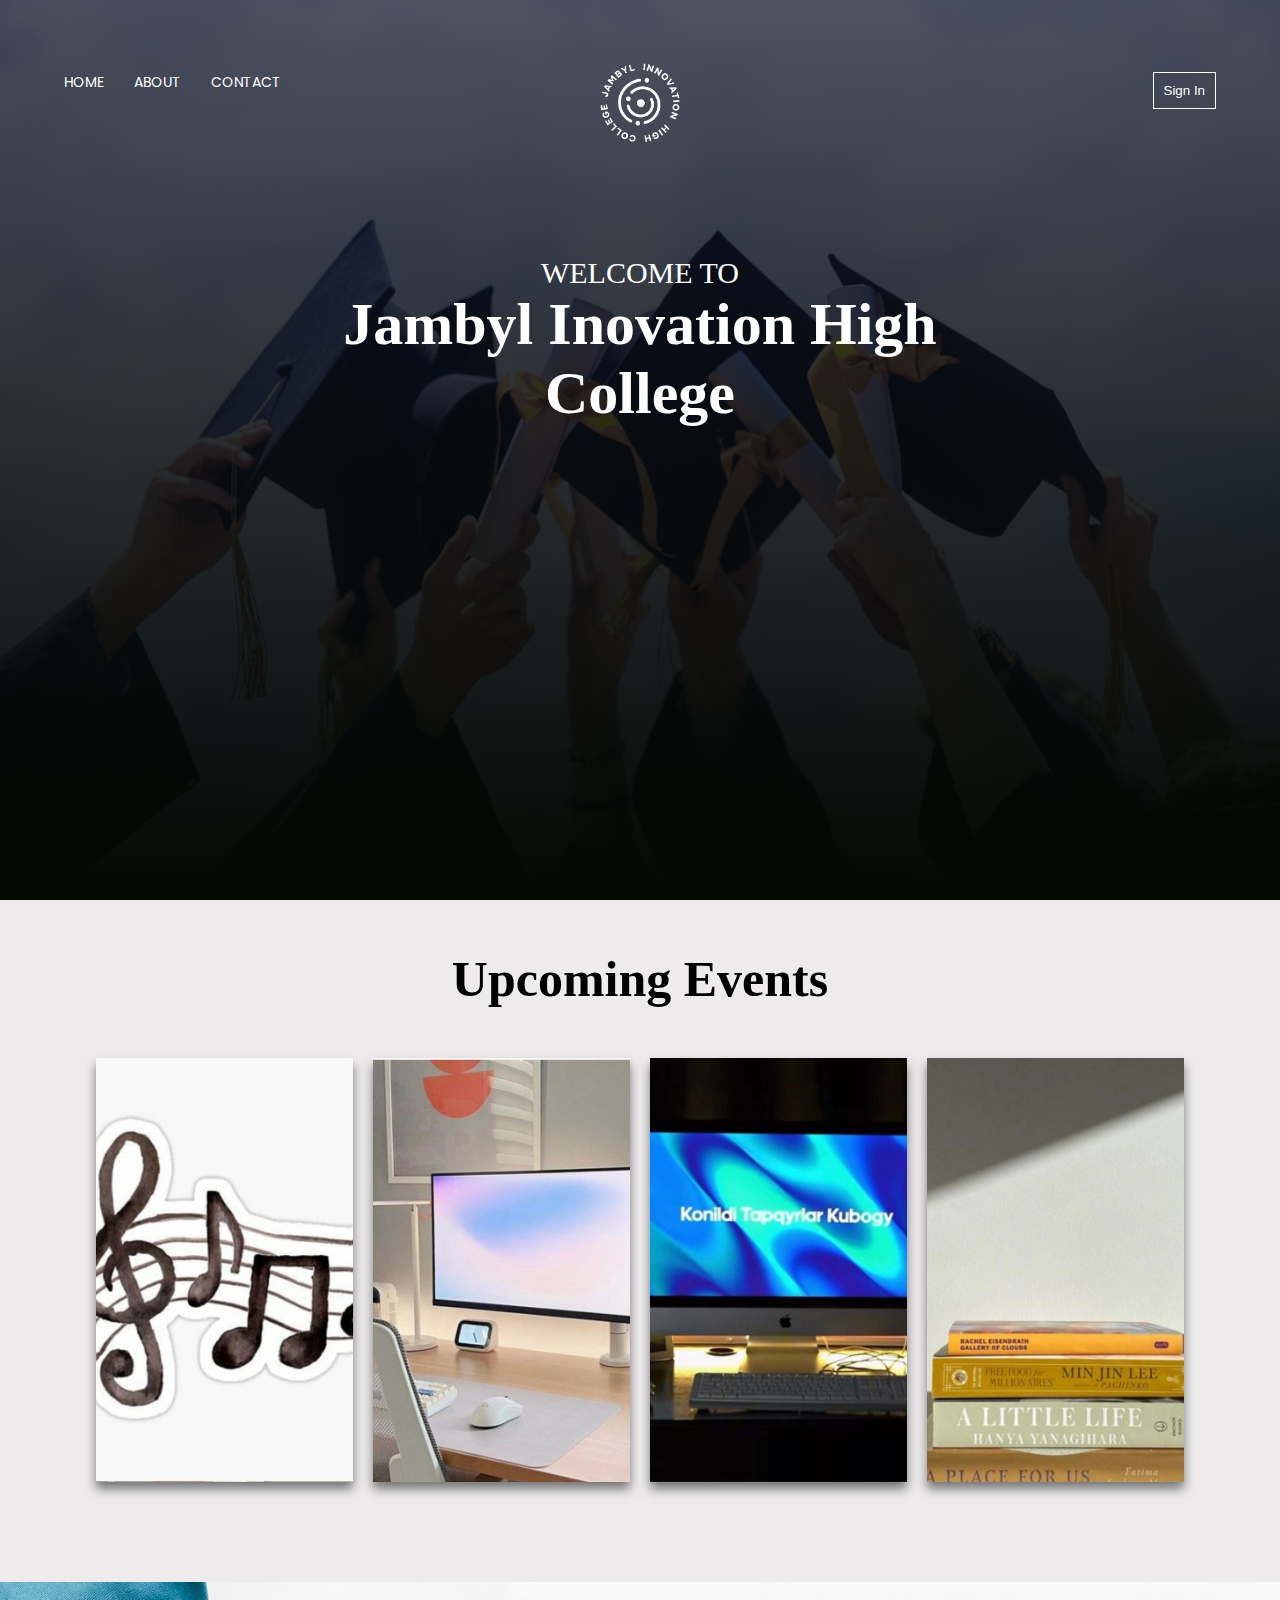
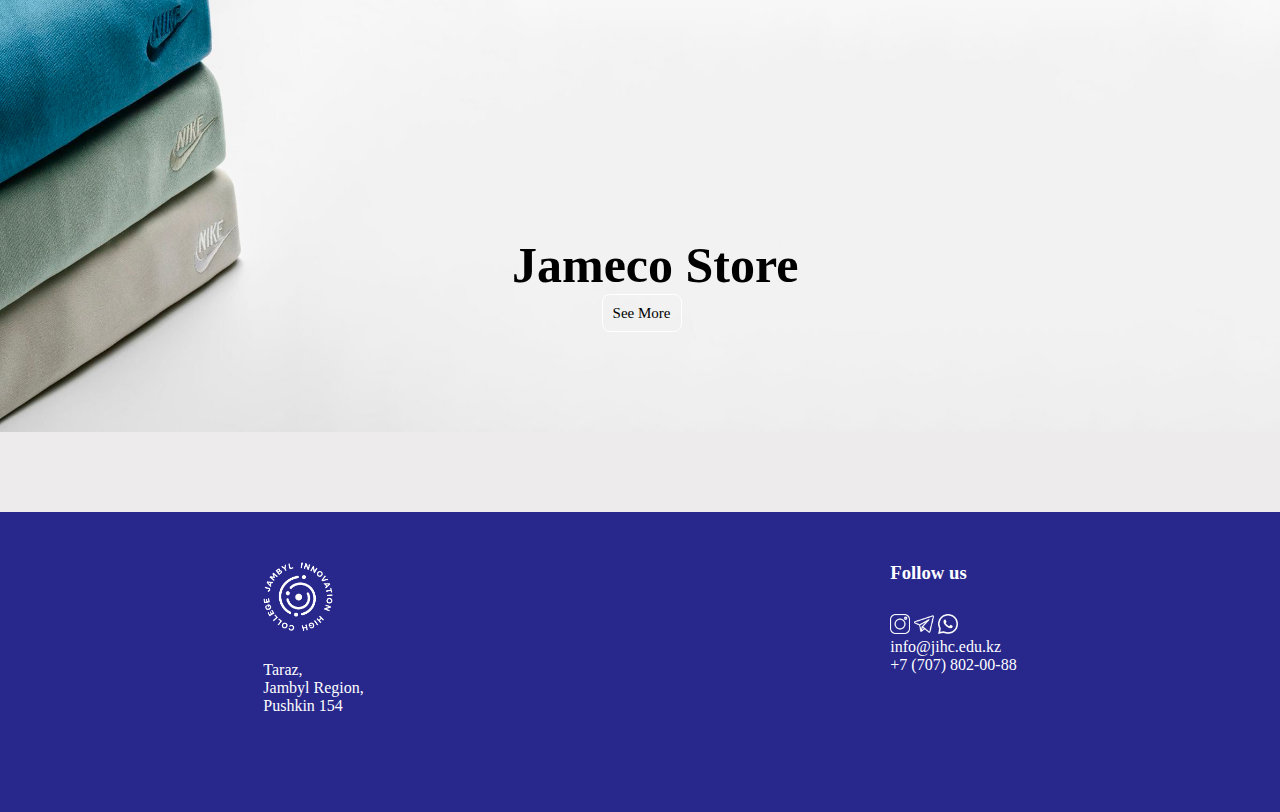
<file: index.html>
<!DOCTYPE html>
<html lang="en">
<head>
    <meta charset="UTF-8">
    <meta name="viewport" content="width=device-width, initial-scale=1.0">
    <title>Document</title>
    <link rel="stylesheet" href="style.css">
</head>
<body>
    <div class="header">
        <div class="left">
            <a href="./index.html">HOME</a>
            <a href="./index3.html">ABOUT</a>
            <a href="./index-map2.html">CONTACT</a>
        </div>
        <div class="top">
            <img src="jihc-logo-png-v3(white).png">
        </div>
        <div class="right">
            <a href="./index-sign.html"><button>Sign In</button></a>
        </div>
        <div class="name">
            <p>WELCOME TO</p>
            <h1>Jambyl Inovation High College</h1>
        </div>
    </div>
<main>
    <div class="first">
        <h2 style="text-align: center; margin-top:50px;font-size: 50px; color: black;">Upcoming Events</h2>
        <div class="container">
            <div class="box">
                <img src="./5283259822684365662.jpg">
                <div class="into">
                    <h4>JIHC voice</h4>
                    <p>4 November</p>
                </div>
            </div>
            <div class="box">
                <img src="./5283259822684365663.jpg">
                <div class="into">
                    <h4>WEB Project fair</h4>
                    <p>7 November</p>
                </div> 
            </div>
            <div class="box">
                <img src="5276179663586190176.jpg">
                <div class="into">
                    <h4>Konildi Tapqyrlar Kubogy</h4>
                    <p>9 November</p> 
                </div>
            </div>
            <div class="box">
                <img src="./5283259822684366471.jpg">
                <div class="into">
                    <h4>451 Gradus</h4>
                    <p>10 November</p>
                </div>
            </div>
        </div>
    </div>
    <div class="store">
        <img src="./222.png">
        <h1>Jameco Store</h1>
        <a href="./index2.html">See More</a>
    </div>
    <div class="footer">
        <div class="aaa">
            <img src="./jihc-logo-png-v3(white).png">
            <p>Taraz,<br>Jambyl Region,<br>Pushkin 154</p>
        </div>
        <div class="bbb">
            <h3>Follow us</h3>
            <div class="icons">
                <img src="./instagram (3).png">
                <img src="./telegram (2).png">
                <img src="./whatsapp.png">
                <p>info@jihc.edu.kz</p>
                <p>+7 (707) 802-00-88</p>
            </div>
        </div>
    </div>
</main>

    
    
</body>
</html>
</file>
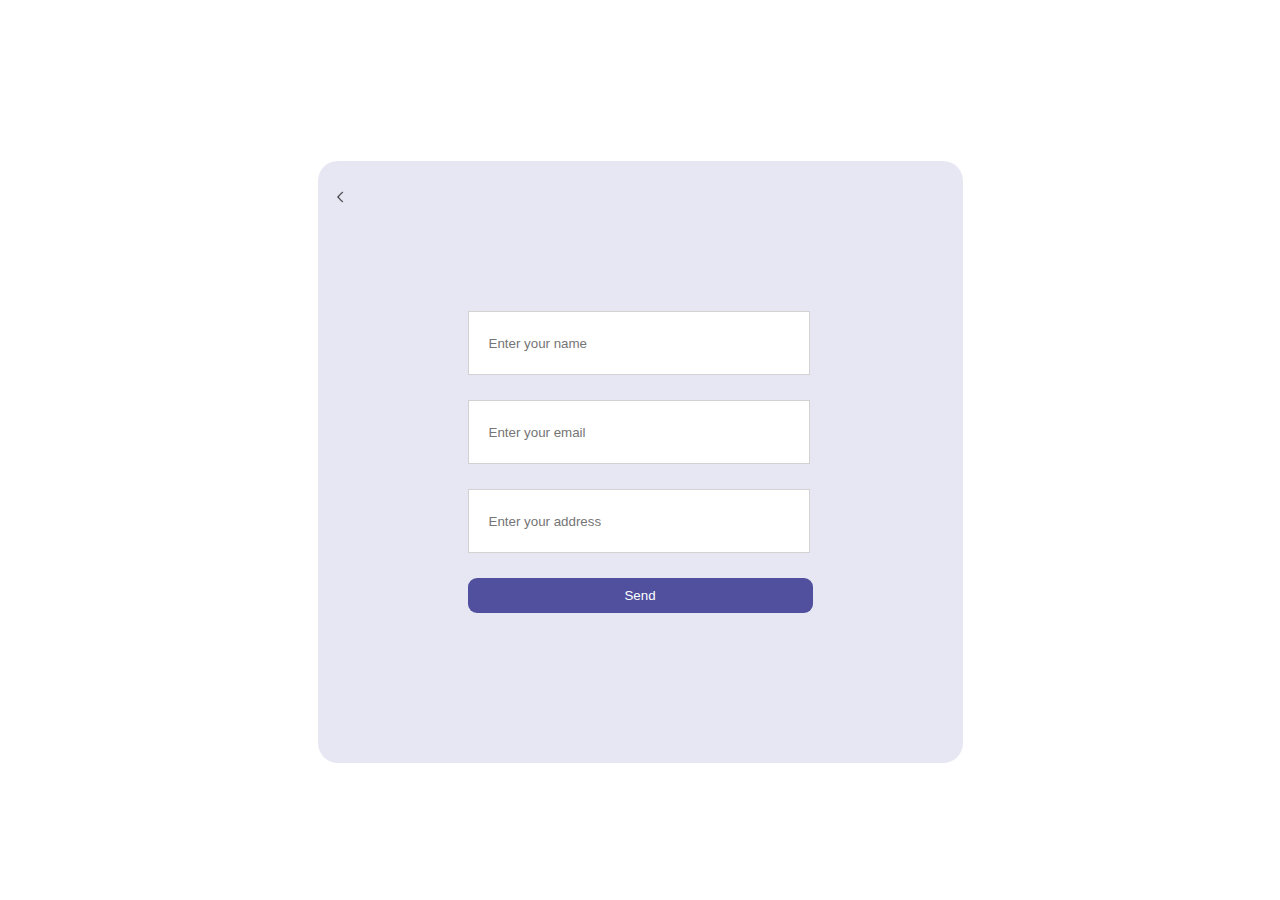
<file: index-buy.html>
<!DOCTYPE html>
<html lang="en">
<head>
    <meta charset="UTF-8">
    <meta name="viewport" content="width=device-width, initial-scale=1.0">
    <title>Document</title>
    <link rel="stylesheet" href="style-buy.css">
</head>
<body>
    <div class="main">
        <a href="./index2.html"><img src="./back.png"></a>
        <div class="container">
            <div class="aaa">
                <input type="text" placeholder="Enter your name">
            </div>
            <div class="aaa">
                <input type="text" placeholder="Enter your email">
            </div>
            <div class="aaa">
                <input type="text" placeholder="Enter your address">
            </div>
            <div class="aaa">
                <a href="./index-send.html"><button>Send</button></a>
            </div>
        </div>
    </div>
    
</body>
</html>
</file>
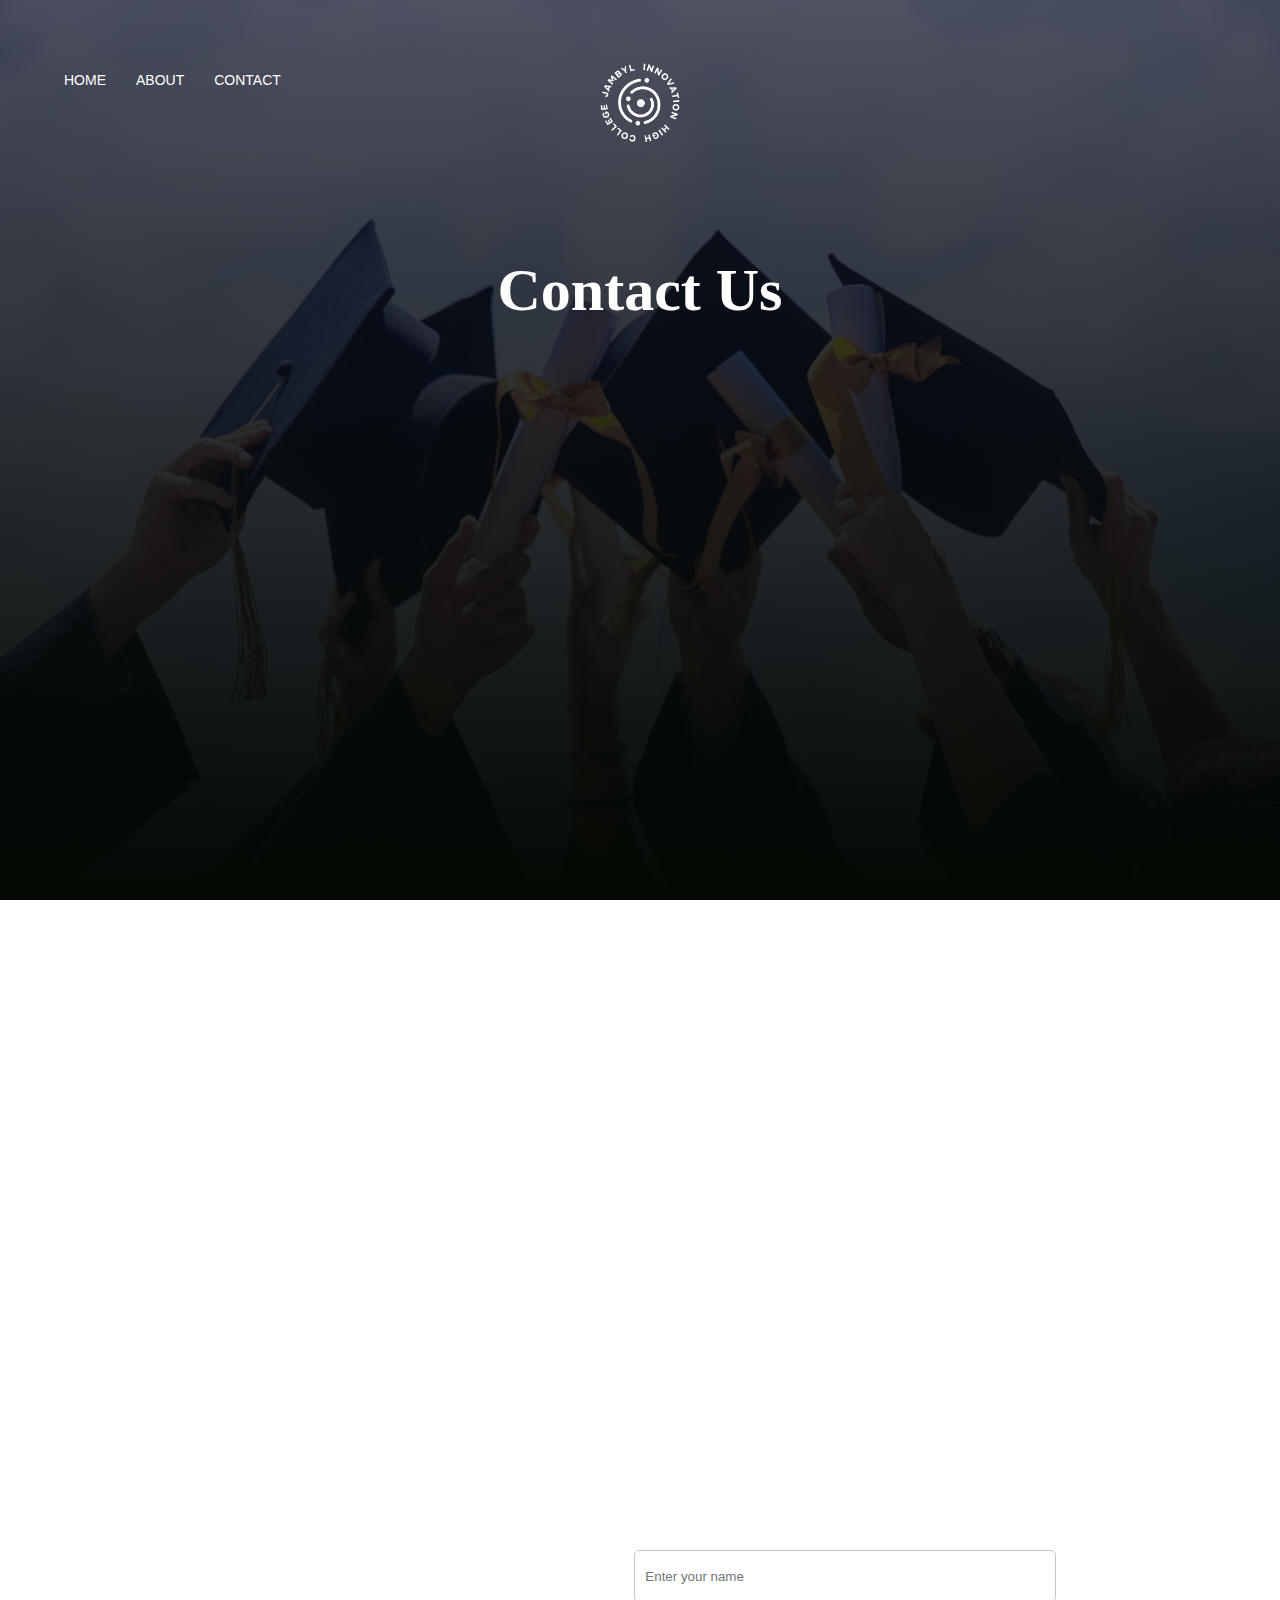
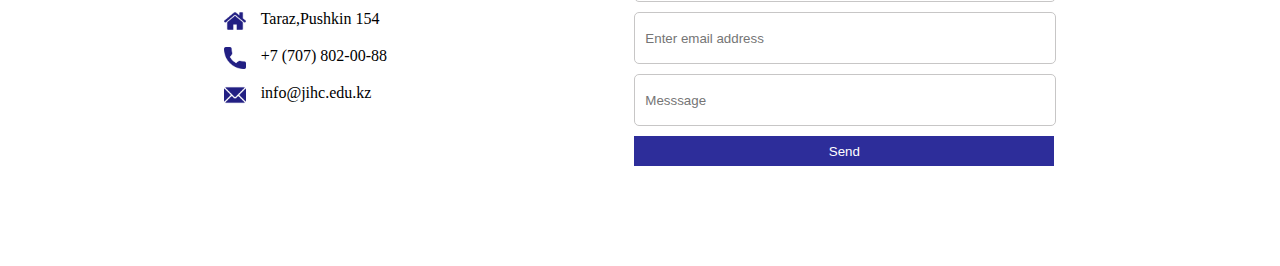
<file: index-map2.html>
<!DOCTYPE html>
<html lang="en">
<head>
    <meta charset="UTF-8">
    <meta name="viewport" content="width=device-width, initial-scale=1.0">
    <title>Document</title>
    <link rel="stylesheet" href="style-map2.css">
</head>
<body>
    <div class="header">
        <div class="left">
            <a href="./index.html">HOME</a>
            <a href="./index3.html">ABOUT</a>
            <a href="./index-map2.html">CONTACT</a>
        </div>
        <div class="top">
            <img src="jihc-logo-png-v3(white).png">
        </div>
        <div class="name">
            <h1>Contact Us</h1>
        </div>
    </div>
    <div class="map">
      <iframe src="https://www.google.com/maps/embed?pb=!1m18!1m12!1m3!1d2921.8469331925266!2d71.37056607613826!3d42.9182690711465!2m3!1f0!2f0!3f0!3m2!1i1024!2i768!4f13.1!3m3!1m2!1s0x38a703484d578eb5%3A0xbb36b3fc4ad3ccd2!2sJIHC!5e0!3m2!1sen!2skz!4v1730787964556!5m2!1sen!2skz" width="70%" height="350" style="border:0;" allowfullscreen="" loading="lazy" referrerpolicy="no-referrer-when-downgrade"></iframe>
    </div>
    <div class="end">
        <div class="left-info">
            <div class="adress">
                <img src="./home.png">
                <p>Taraz,Pushkin 154</p>
            </div>
            <div class="adress">
                <img src="./call.png">
                <p>+7 (707) 802-00-88</p>
            </div>
            <div class="adress">
                <img src="./email.png">
                <p>info@jihc.edu.kz</p>
            </div>
        </div>
        <div class="right-info">
            <div class="first">
                <input type="text" placeholder="Enter your name">
            </div>
            <div class="second">
                <input type="text" placeholder="Enter email address">
            </div>
            <div class="third">
                <input type="text" placeholder="Messsage" style="height: 10S0px;">
            </div>
            <div class="but">
                <a href="./index-send.html"><button>Send</button></a>
            </div>
        </div>
    </div>
</body>
</html>
</file>
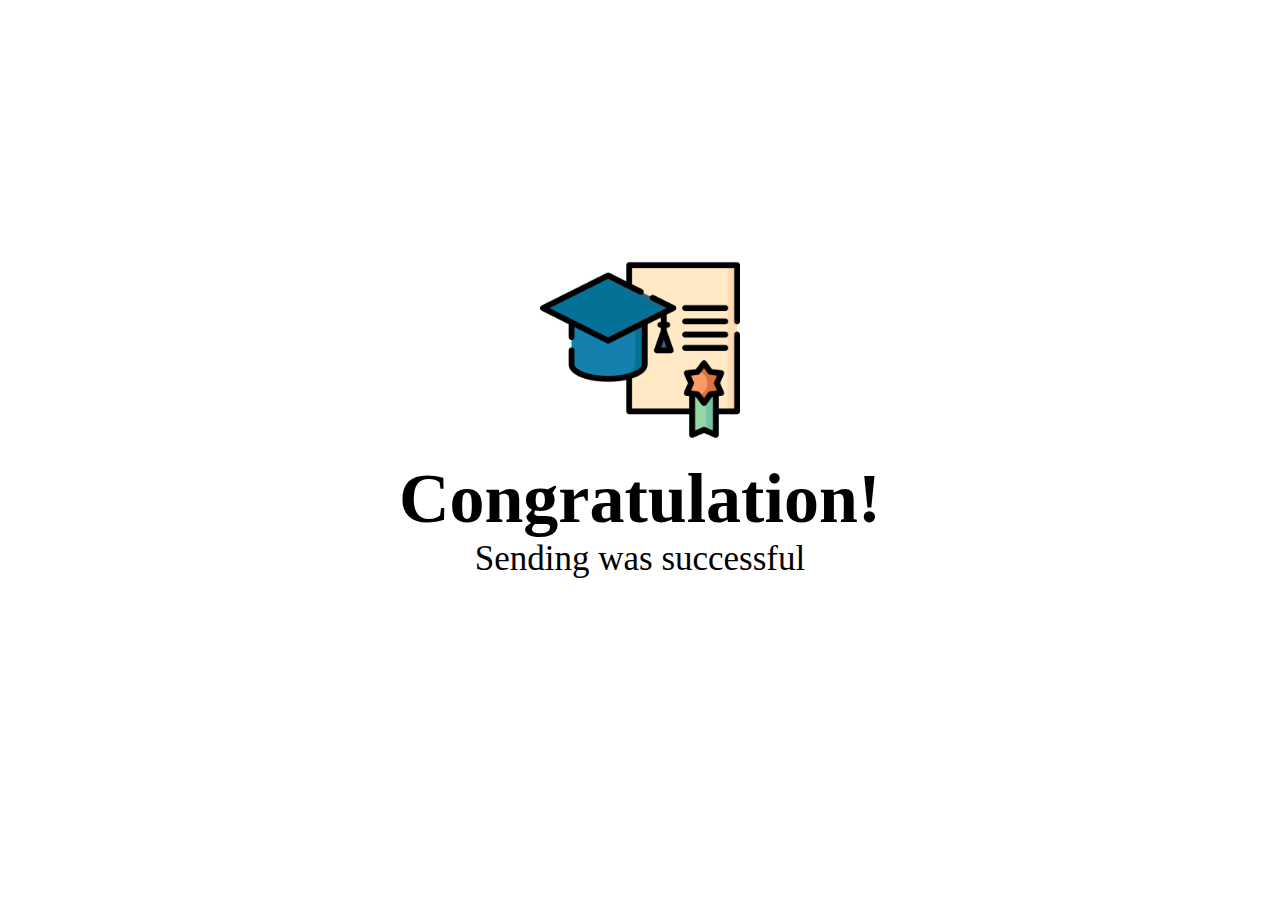
<file: index-send.html>
<!DOCTYPE html>
<html lang="en">
<head>
    <meta charset="UTF-8">
    <meta name="viewport" content="width=device-width, initial-scale=1.0">
    <title>Document</title>
    <link rel="stylesheet" href="./style-send.css">
</head>
<body>
    <div class="all">
        <div class="container">
            <img src="./congr.png">
            <h1>Congratulation!</h1>
            <p>Sending was successful</p>
        </div>
    </div>
</body>
</html>
</file>
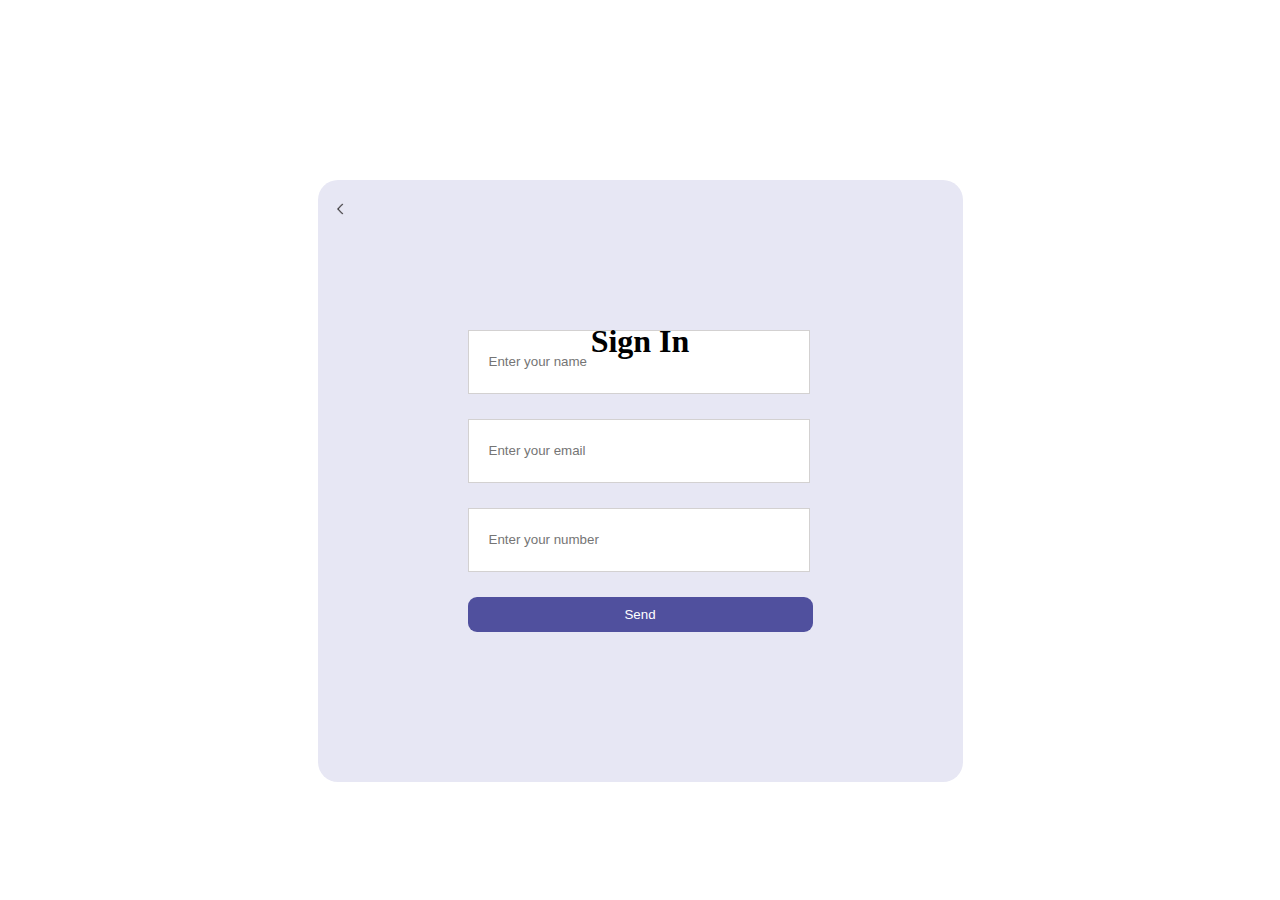
<file: index-sign.html>
<!DOCTYPE html>
<html lang="en">
<head>
    <meta charset="UTF-8">
    <meta name="viewport" content="width=device-width, initial-scale=1.0">
    <title>Document</title>
    <link rel="stylesheet" href="./style-sign.css">
</head>
<body>
    <div class="main">
        <a href="./index.html"><img src="./back.png"></a>
        <h1>Sign In</h1>
        <div class="container">
            <div class="aaa">
                <input type="text" placeholder="Enter your name">
            </div>
            <div class="aaa">
                <input type="text" placeholder="Enter your email">
            </div>
            <div class="aaa">
                <input type="text" placeholder="Enter your number">
            </div>
            <div class="aaa">
                <a href="./index-send.html"><button>Send</button></a>
            </div>
        </div>
    </div>
    
</body>
</html>
</file>
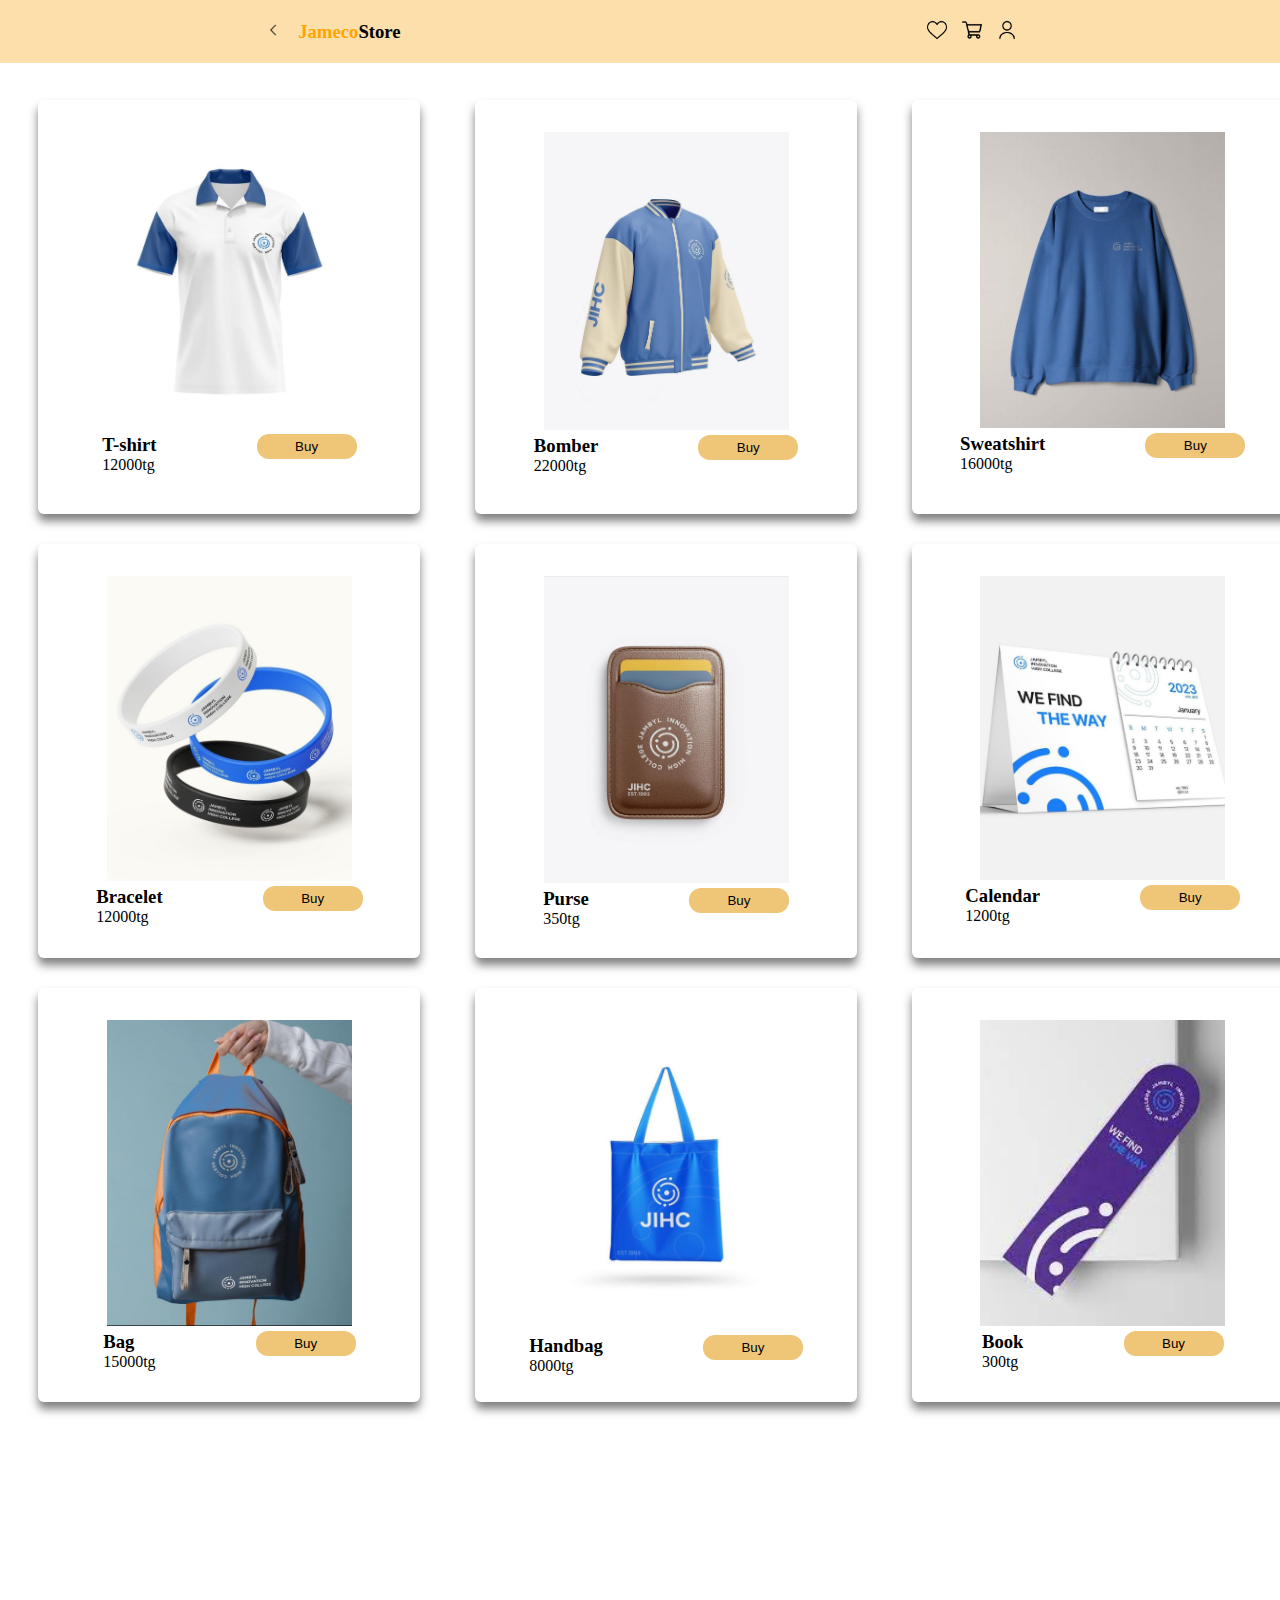
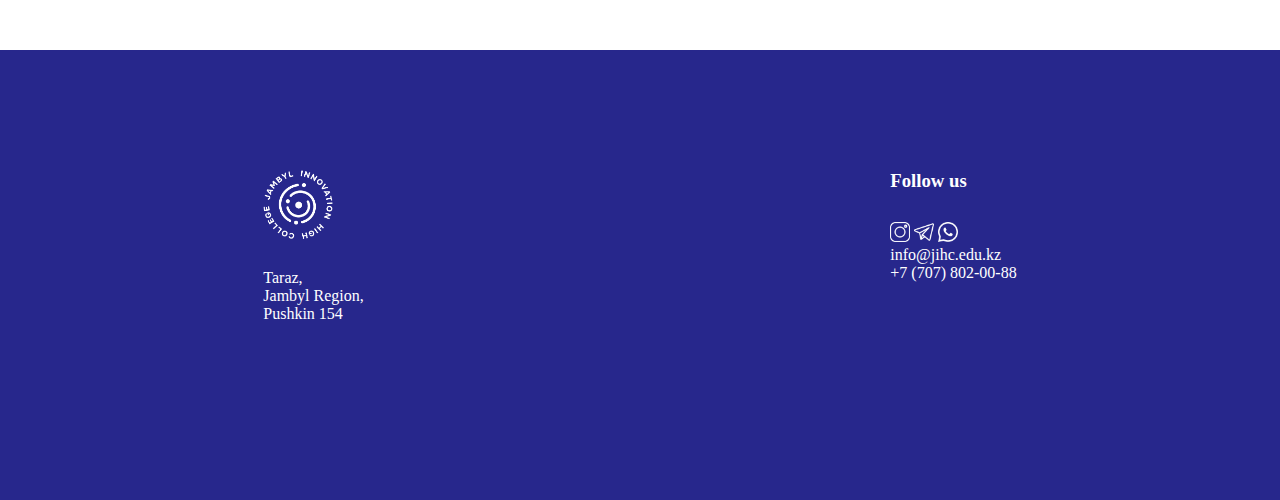
<file: index2.html>
<!DOCTYPE html>
<html lang="en">
<head>
    <meta charset="UTF-8">
    <meta name="viewport" content="width=device-width, initial-scale=1.0">
    <title>Document</title>
    <link rel="stylesheet" href="style2.css">
</head>
<body>
    <div class="header">
        <div class="left">
            <a href="./index.html"><img src="./back.png"></a>
            <h3><span style="color:orange;">Jameco</span>Store</h3>
        </div>
        <div class="right">
            <div class="icon"><img src="./heart.png"></div>
            <div class="icon"><img src="./cart.png"></div>
            <div class="icon"><img src="./user.png"></div>
        </div>
    </div>
    <div class="container">
        <div class="box1">
            <img src="./5285511622498050452.jpg">
            <div class="info">
                <div class="ll">
                    <h3>T-shirt</h3>
                    <p>12000tg</p>
                </div>
                <div class="rr">
                    <a href="./index-buy.html"><button>Buy</button></a>
                </div>
            </div>
        </div>
        <div class="box2">
            <img src="./5285511622498050451.jpg">
            <div class="info">
                <div class="ll">
                    <h3>Bomber</h3>
                    <p>22000tg</p>
                </div>
                <div class="rr">
                    <a href="./index-buy.html"><button>Buy</button></a>
                </div>
            </div>
        </div>
        <div class="box3">
            <img src="./5285511622498050450.jpg">
            <div class="info">
                <div class="ll">
                    <h3>Sweatshirt</h3>
                    <p>16000tg</p>
                </div>
                <div class="rr">
                    <a href="./index-buy.html"><button>Buy</button></a>
                </div>
            </div>
        </div>
        <div class="box4">
            <img src="./5285511622498050446.jpg">
            <div class="info">
                <div class="ll">
                    <h3>Bracelet</h3>
                    <p>12000tg</p>
                </div>
                <div class="rr">
                    <a href="./index-buy.html"><button>Buy</button></a>
                </div>
            </div>
        </div>
        <div class="box5">
            <img src="./5283259822684366540.jpg">
            <div class="info">
                <div class="ll">
                    <h3>Purse</h3>
                    <p>350tg</p>
                </div>
                <div class="rr">
                    <a href="./index-buy.html"><button>Buy</button></a>
                </div>
            </div>
        </div>
        <div class="box6">
            <img src="./5283259822684366539.jpg">
            <div class="info">
                <div class="ll">
                    <h3>Calendar</h3>
                    <p>1200tg</p>
                </div>
                <div class="rr">
                    <a href="./index-buy.html"><button>Buy</button></a>
                </div>
            </div>
        </div>
            
        <div class="box7">
            <img src="./5283259822684366537.jpg">
            <div class="info">
                <div class="ll">
                    <h3>Bag</h3>
                    <p>15000tg</p>
                </div>
                <div class="rr">
                    <a href="./index-buy.html"><button>Buy</button></a>
                </div>
            </div>
        </div>
        <div class="box8">
            <img src="./5285511622498050444.jpg">
            <div class="info">
                <div class="ll">
                    <h3>Handbag</h3>
                    <p>8000tg</p>
                </div>
                <div class="rr">
                    <a href="./index-buy.html"><button>Buy</button></a>
                </div>
            </div>
        </div>
        <div class="box9">
            <img src="./book.jpg">
            <div class="info">
                <div class="ll">
                    <h3>Book</h3>
                    <p>300tg</p>
                </div>
                <div class="rr">
                    <a href="./index-buy.html"><button>Buy</button></a>
                </div>
            </div>
        </div>
    </div>
    <div class="footer">
        <div class="aaa">
            <img src="./jihc-logo-png-v3(white).png">
            <p>Taraz,<br>Jambyl Region,<br>Pushkin 154</p>
        </div>
        <div class="bbb">
            <h3>Follow us</h3>
            <div class="icons">
                <img src="./instagram (3).png">
                <img src="./telegram (2).png">
                <img src="./whatsapp.png">
                <p>info@jihc.edu.kz</p>
                <p>+7 (707) 802-00-88</p>
            </div>
        </div>
    </div>
</body>
</html>
</file>
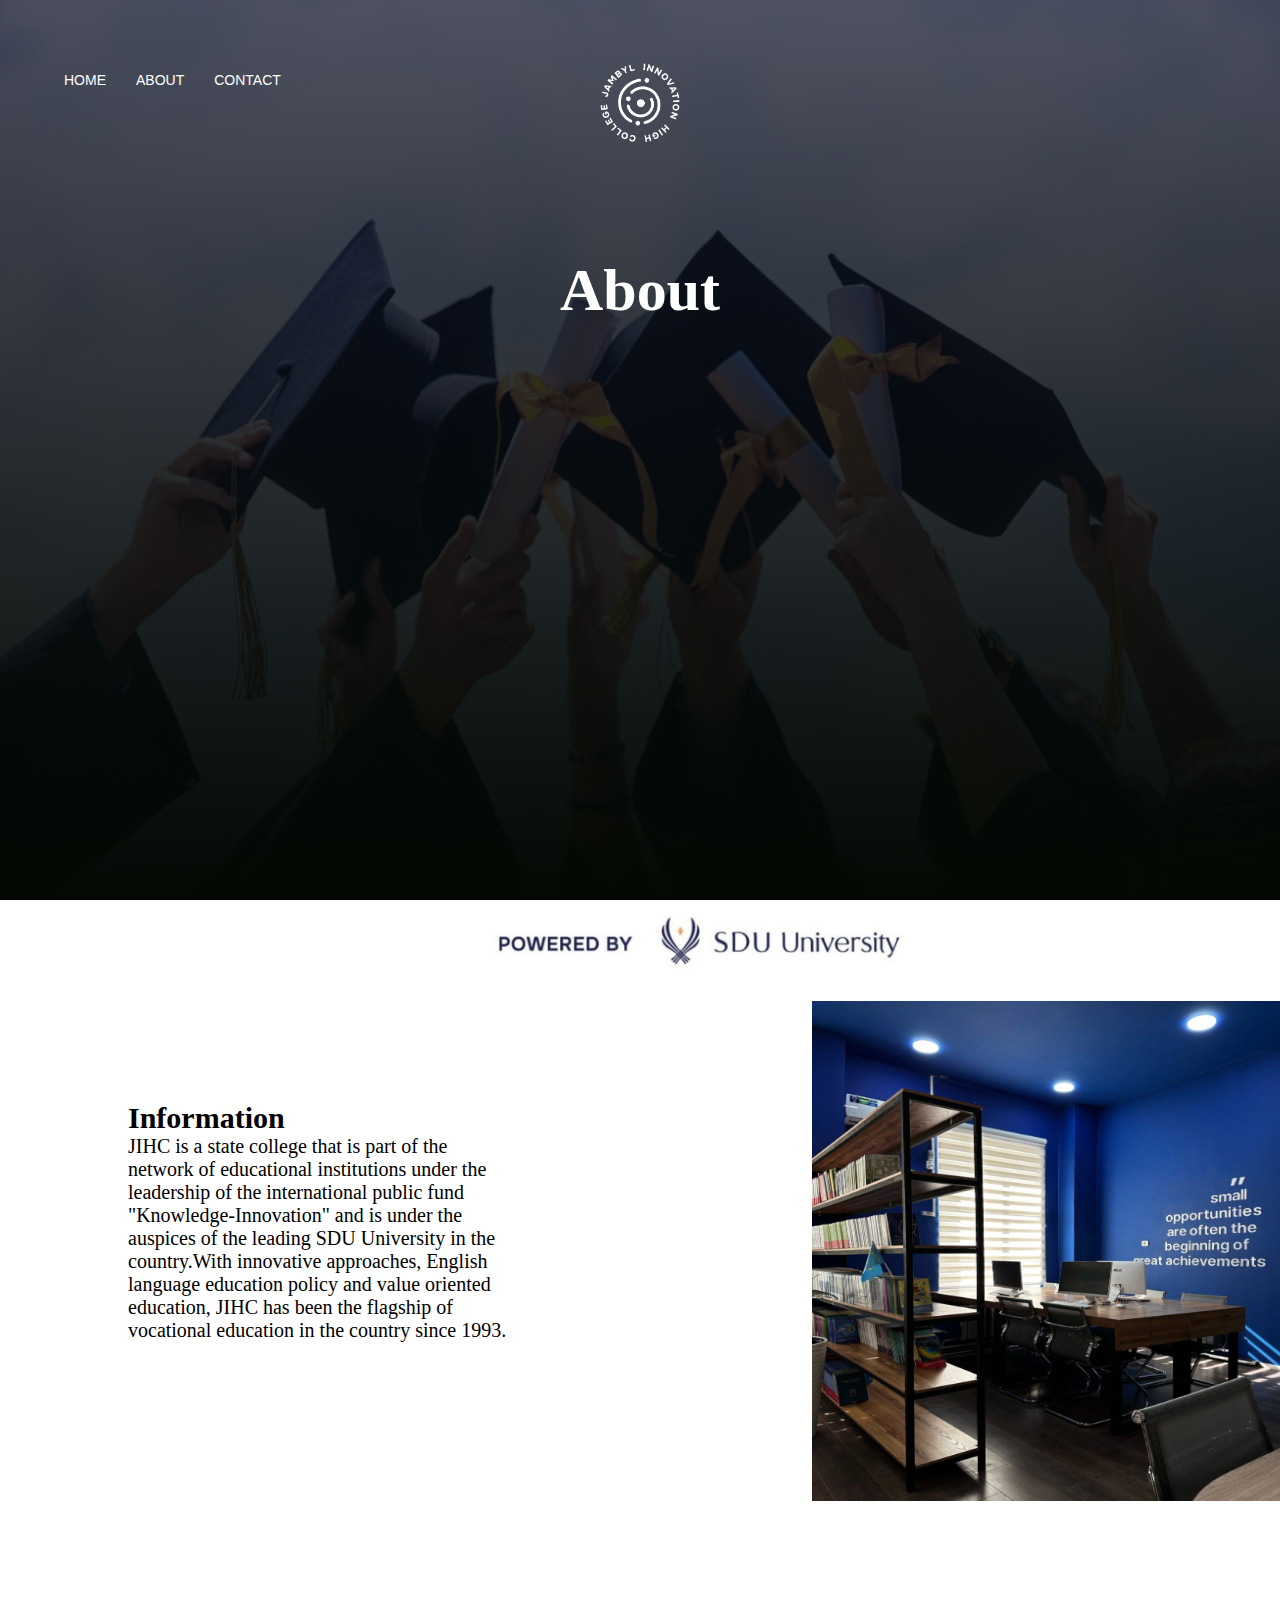
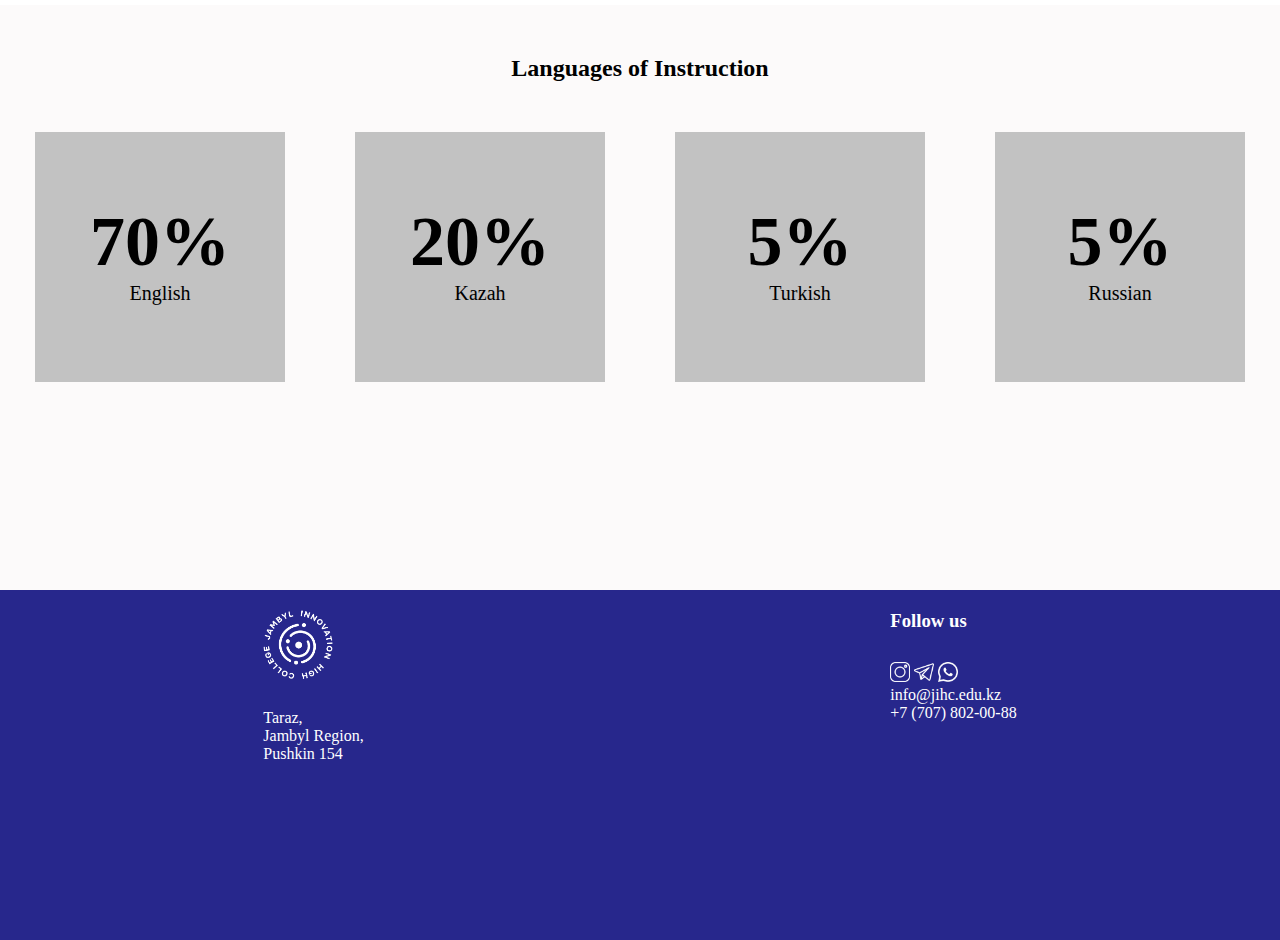
<file: index3.html>
<!DOCTYPE html>
<html lang="en">
<head>
    <meta charset="UTF-8">
    <meta name="viewport" content="width=device-width, initial-scale=1.0">
    <title>Document</title>
    <link rel="stylesheet" href="./style3.css">
</head>
<body>
    <div class="header">
        <div class="left">
            <a href="./index.html">HOME</a>
            <a href="./index3.html">ABOUT</a>
            <a href="./index-map2.html">CONTACT</a>
        </div>
        <div class="top">
            <img src="jihc-logo-png-v3(white).png">
        </div>
        <div class="name">
            <h1>About</h1>
        </div>
    </div>
    <img src="./5283259822684365671.jpg" style="width: 500px;position: relative;left: 35%;">
    <div class="container">
        <div class="info">
            <h2>Information</h2>
            <p>JIHC is a state college that is part of the network of educational institutions under the leadership of the international public fund "Knowledge-Innovation" and is under the auspices of the leading SDU University in the country.With innovative approaches, English language education policy and value oriented education, JIHC has been the flagship of vocational education in the country since 1993.</p>
        </div>
        <div class="picture">
            <img src="./5283259822684365833.jpg" style="width: 500px; height: 500px;">
        </div>
    </div>
    <div class="all">
        <h2>Languages of Instruction</h2>
        <div class="main">
            <div class="box">
                <h1>70%</h1>
                <p>English</p>
            </div>
            <div class="box">
                <h1>20%</h1>
                <p>Kazah</p>
            </div>
            <div class="box">
                <h1>5%</h1>
                <p>Turkish</p>
            </div>
            <div class="box">
                <h1>5%</h1>
                <p>Russian</p>
            </div>
        </div>
    </div>
    <div class="footer">
        <div class="aaa">
            <img src="./jihc-logo-png-v3(white).png">
            <p>Taraz,<br>Jambyl Region,<br>Pushkin 154</p>
        </div>
        <div class="bbb">
            <h3>Follow us</h3>
            <div class="icons">
                <img src="./instagram (3).png">
                <img src="./telegram (2).png">
                <img src="./whatsapp.png">
                <p>info@jihc.edu.kz</p>
                <p>+7 (707) 802-00-88</p>
            </div>
        </div>
    </div>
    
</body>
</html>
</file>
<file: style.css>
@import url('https://fonts.googleapis.com/css2?family=Arima:wght@100..700&family=Danfo&family=Inter:ital,opsz,wght@0,14..32,100..900;1,14..32,100..900&family=Poppins:ital,wght@0,100;0,200;0,300;0,400;0,500;0,600;0,700;0,800;0,900;1,100;1,200;1,300;1,400;1,500;1,600;1,700;1,800;1,900&display=swap');

  
.poppins-thin {
    font-family: "Poppins", sans-serif;
    font-weight: 100;
    font-style: normal;
  }

*{
    padding: 0;
    margin: 0;
}
body{
    background-color: rgb(237, 235, 235);
}
.header{
    min-height: 100vh;
    width: 100%;
    background-image:  linear-gradient(rgba(4,9,30,0.7),rgba(4,9,3)),url(shutterstock_658847998.jpg);
    background-position: center;
    background-size: cover;
    background-attachment: fixed;
}
.top img{
    width: 80px; 
    position: absolute;
    top:7%;
}
.top{
    display: flex;
    justify-content: center;

}
.left{
    position: absolute;
    top:8%;
    left:5%;
    display: flex;
    gap:30px;
    font-family:"Poppins", sans-serif;
}
.left a{
    color: white;
    text-decoration: none;
    font-size: 14px;
}
.left a:hover{
    text-decoration: underline;
    transition: 0.5s;
    
}
.right button{
    border:1px solid white;
    background-color: rgba(255, 255, 255, 0);
    color: white;
    padding: 10px;
}
.right{
    display: flex;
    gap:10px;
    position: absolute;
    top:8%;
    right: 5%;
}
.right button:hover{
    background-color: rgba(255, 255, 255, 0.351);
}
.name{
    display: flex;
    flex-direction: column;
    justify-content: center;
    color: white;
    margin:20%;
    font-size: 30px;
    text-align: center;
}
.container{
    display: flex;
    width: 85%;
    gap: 20px;
}
.first{
    width: 100%;
    height: 100%;
    display: flex;
    flex-direction: column;
    justify-content: center;
    align-items:center;
    gap:50px;
}
.box{
    width: 280px;
    height: 360px;
    padding: 2rem 1rem;
    background:#fff ;
    position: relative;
    display: flex;
    align-items: flex-end;
    box-shadow: 0px 7px 10px rgba(0,0,0,0.5);
    transition: 0.5s ease-in-out;
}
.box:hover{
    transform: translateY(20px);
}
.box img{
    width: 100%;
    height: 100%;
    object-fit: cover;
    position: absolute;
    top: 0;
    left: 0;

}
.box:before{
    content:"";
    position: absolute;
    top:0;
    left: 0;
    width: 100%;
    height: 100%;
    background: linear-gradient(to bottom,rgba(18, 0, 176, 0.215),rgb(63, 61, 201));
    z-index: 2;
    transition: 0.5s;
    opacity: 0;
}
.box:hover:before{
    opacity: 1;
}
.box .into{
    position: relative;
    z-index: 3;
    color: white;
    opacity: 0;
    transform: translateY(30px);
    transition: 0.5s;
}
.box:hover .into{
    opacity:1;

}
.it {
    width: 180px;
    height: 180px;
    border-radius:50% ;
    background-color: rgb(215, 217, 250);
}
.accounting {
    width: 180px;
    height: 180px;
    border-radius:50% ;
    background-color: rgb(215, 217, 250);
}
.second{
    display: flex;
    justify-content: space-around;
}
.store{
    margin-top: 100px;
}
.store img{
    width: 100vw;
    height: 50vh;
}
.store h1{
    position: relative;
    z-index: 2;
    left: 40%;
    bottom: 200px;
    font-size: 50px;
}
.store a{
    position: relative;
    z-index: 2;
    left: 47%;
    bottom: 190px;
    font-size: 15px;
    background-color: rgba(255, 255, 255, 0);
    border: 1px solid white;
    padding: 10px;
    border-radius: 8px;
    text-decoration: none;
    color: black;

}
.footer{
    background-color: rgb(39, 39, 140);
    display: flex;
    height: 300px;
    justify-content: space-around;
}
.aaa img{
    width: 70px;
}
.bbb img{
    width: 20px;
}
.aaa a{
    color: white;
}
.aaa{
    color: white;
    display: flex;
    flex-direction: column;
    gap: 30px;
    margin-top: 50px;
}
.bbb{
    color: white;
    display: flex;
    flex-direction: column;
    gap:30px;
    margin-top: 50px;
}




@media(max-width: 376px) {
    body {
        font-size: 14px;
    }
    .header .left, .header .right {
        position: absolute;
        top:3%;
        
    }
    .name{
        font-size: 18px;
        position: relative;
        top:350px;
        text-align: center;
    }
    .header .top img {
        width: 50px;
        height: auto;
    }
    .header .name h1 {
        font-size: 24px;
    }
    .first h2 {
        font-size: 32px;
    
    }
    .container {
        display: flex;
        flex-direction: column;
        gap: 20px;
    }
    .box img {
        width: 100%;
        height: 100%;
        object-fit: cover;
    }
    .store img {
        width: 100%;
        height: auto;
    }

    .store h1 {
        font-size: 24px;
        margin-top: 100px;
    }

    .store a {
        font-size: 16px;
    }
    .footer {
        flex-direction: column;
        align-items: center;
        padding: 15px;
        text-align: center;
    }
    .footer img {
        width: 40px;
    }
    .footer p {
        font-size: 12px;
    }

    .footer .icons img {
        width: 20px;
    
    }
}
</file>
<file: style-buy.css>
*{
    margin: 0;
    padding: 0;
}
.main{
    width: 100vw;
    height: 100vh;
    display: flex;
    flex-direction: column;
    justify-content: center;
    align-items: center;
}
.container{
    background-color: rgb(231, 231, 244);
    display: flex;
    flex-direction: column;
    gap:25px;
    padding: 150px;
    border-radius: 20px;
}
input{
    width: 300px;
    height: 22px;
    padding: 20px;
    border: 1px solid rgb(211, 209, 209);
}
button{
    padding: 10px;
    border: none;
    border-radius: 9px;
    color: white;
    background-color: rgb(80, 80, 158);
    width: 345px;
}
img{
    width: 20px;
    position: relative;
    top:50px;
    right:300px;
    z-index: 2;
}

@media (max-width: 376px) {
    .main {
        display: flex;
        flex-direction: column;
        align-items: center;
        padding: 15px;
    }
    .container {
        width: 100%;
        max-width: 100px;
        height: 170px;
    }
    .aaa input[type="text"] {
        width:120px;
        padding: 10px;
        font-size: 14px;
        margin-bottom: 15px;
        border: 1px solid #ccc;
        border-radius: 5px;
    }
    .aaa button {
        width:130px;
    }
    .main a img {
        width: 30px;
        height: auto;
        position: relative;
        right: 170px;
    }
    
}
</file>
<file: style-map2.css>
*{
    margin: 0;
    padding:0 ;
}
.header{
    min-height: 100vh;
    width: 100%;
    background-image:  linear-gradient(rgba(4,9,30,0.7),rgba(4,9,3)),url(shutterstock_658847998.jpg);
    background-position: center;
    background-size: cover;
    background-attachment: fixed;
}
.top img{
    width: 80px; 
    position: absolute;
    top:7%;
    
}
.top{
    display: flex;
    justify-content: center;

}
.left{
    position: absolute;
    top:8%;
    left:5%;
    display: flex;
    gap:30px;
    font-family:"Poppins", sans-serif;
}
.left a{
    color: white;
    text-decoration: none;
    font-size: 14px;
}
.left a:hover{
    text-decoration: underline;
    transition: 0.5s;
    
}
.name{
    display: flex;
    flex-direction: column;
    justify-content: center;
    color: white;
    margin:20%;
    font-size: 30px;
    text-align: center;
}
.map{
    width: 100%;
    height: 100%;
    display: flex;
    justify-content: center;
}
.map iframe{
    margin-top: 100px;
}
.adress img{
    width: 22px;
}
.adress{
    display: flex;
    gap:15px;
}
.end{
    display: flex;
    justify-content: space-around;
    position: relative;
    top: 100px;
    padding: 100px;
}
.right-info{
    display: flex;
    flex-direction: column;
    gap:10px;
}
.left-info{
    display: flex;
    flex-direction: column;
    gap:15px;
    justify-content: center;
}
input{
    padding: 10px;
    height: 30px;
    width: 400px;
    border-radius: 5px;
    border: 1px solid rgb(199, 198, 198);
}
button{
    height: 30px;
    width: 420px;
    border: none;
    background: rgb(45, 45, 154);
    color: white;
}

@media(max-width:376px){
    body {
        font-size: 14px;
    }
    .header .left{
        position: absolute;
        top:3%;
    }
    .name{
        font-size: 18px;
        position: relative;
        top:350px;
        text-align: center;
    }
    .header .top img {
        width: 50px;
        height: auto;
    }
    .header .name h1 {
        font-size: 24px;
    }
    .end{
        display: flex;
        flex-direction: column;
    }
    input{
        width: 200px;
    }
    button{
        width: 220px;
    }
}
</file>
<file: style-send.css>
*{
    padding: 0;
    margin: 0;
}
body{
    font-size: 35px;
}
.all{
    display: flex;
    justify-content: center;
    align-items: center;
}
.container{
    text-align: center;
    position: relative;
    top:250px;
}
img{
    width: 200px;
}
</file>
<file: style-sign.css>
*{
    margin: 0;
    padding: 0;
}
.main{
    width: 100vw;
    height: 100vh;
    display: flex;
    flex-direction: column;
    justify-content: center;
    align-items: center;
}
.container{
    background-color: rgb(231, 231, 244);
    display: flex;
    flex-direction: column;
    gap:25px;
    padding: 150px;
    border-radius: 20px;
}
input{
    width: 300px;
    height: 22px;
    padding: 20px;
    border: 1px solid rgb(211, 209, 209);
}
button{
    padding: 10px;
    border: none;
    border-radius: 9px;
    color: white;
    background-color: rgb(80, 80, 158);
    width: 345px;
}
h1{
    position: relative;
    top:20%;
}
img{
    width: 20px;
    position: relative;
    top:80px;
    right:300px;
}

@media (max-width: 376px) {
    .main {
        display: flex;
        flex-direction: column;
        align-items: center;
        padding: 15px;
    }
    h1 {
        font-size: 24px;
        margin-bottom: 20px;
    }
    .container {
        width: 100%;
        max-width: 100px;
        height: 170px;
    }
    .aaa input[type="text"] {
        width:120px;
        padding: 10px;
        font-size: 14px;
        margin-bottom: 15px;
        border: 1px solid #ccc;
        border-radius: 5px;
    }
    .aaa button {
        width:130px;
    }
    .main a img {
        width: 30px;
        height: auto;
        position: relative;
        right: 170px;
    }
    
}
</file>
<file: style2.css>
*{
    margin: 0;
    padding: 0;
}
body{
    background-color: white;
}
.header{
    background-color: rgb(252, 223, 171);
    height: 7vh;
    display: flex;
    justify-content: space-around;
    position: fixed;
    width: 100%;
    z-index: 2;
}
.right{
    display: flex;
    gap:15px;
    align-items: center;
}
.right img{
    width: 20px;
}
.left{
    display: flex;
    align-items: center;
    gap:15px;

}
.left img{
    width: 20px;
}
.container{
    display: grid;
    grid-template-columns: repeat(3,1fr);
    grid-template-rows: repeat(3,1fr);
    position: relative;
    left: 3%;
    top:100px;
    gap:30px;
}
.container img{
    width: 70%;
    object-fit: cover;
}
.box1{
    grid-column: 1/2;
    grid-row: 1/2;
    width: 350px;
    height: 350px;
    padding: 2rem 1rem;
    background:white;
    position: relative;
    display: flex;
    flex-direction: column;
    gap:5px;
    align-items:center;
    box-shadow: 0px 7px 10px rgba(0,0,0,0.5);
    border-radius: 6px;
}
.box2{
    grid-column: 2/3;
    grid-row: 1/2;
    width: 350px;
    height: 350px;
    padding: 2rem 1rem;
    background:white;
    position: relative;
    display: flex;
    flex-direction: column;
    gap:5px;
    align-items:center;
    box-shadow: 0px 7px 10px rgba(0,0,0,0.5);
    border-radius: 6px;
}
.box3{
    grid-column: 3/4;
    grid-row: 1/2;
    width: 350px;
    height: 350px;
    padding: 2rem 1rem;
    background:white;
    position: relative;
    display: flex;
    flex-direction: column;
    gap:5px;
    align-items:center;
    box-shadow: 0px 7px 10px rgba(0,0,0,0.5);
    border-radius: 6px;
}
.box4{
    grid-column: 1/2;
    grid-row: 2/3;
    width: 350px;
    height: 350px;
    padding: 2rem 1rem;
    background:white;
    position: relative;
    display: flex;
    flex-direction: column;
    gap:5px;
    align-items:center;
    box-shadow: 0px 7px 10px rgba(0,0,0,0.5);
    border-radius: 6px;
}
.box5{
    grid-column: 2/3;
    grid-row: 2/3;
    width: 350px;
    height: 350px;
    padding: 2rem 1rem;
    background:white;
    position: relative;
    display: flex;
    flex-direction: column;
    gap:5px;
    align-items:center;
    box-shadow: 0px 7px 10px rgba(0,0,0,0.5);
    border-radius: 6px;
}
.box6{
    grid-column: 3/4;
    grid-row: 2/3;
    width: 350px;
    height: 350px;
    padding: 2rem 1rem;
    background:white;
    position: relative;
    display: flex;
    flex-direction: column;
    gap:5px;
    align-items:center;
    box-shadow: 0px 7px 10px rgba(0,0,0,0.5);
    border-radius: 6px;
}
.box7{
    grid-column: 1/2;
    grid-row: 3/4;
    width: 350px;
    height: 350px;
    padding: 2rem 1rem;
    background:white;
    position: relative;
    display: flex;
    flex-direction: column;
    gap:5px;
    align-items:center;
    box-shadow: 0px 7px 10px rgba(0,0,0,0.5);
    border-radius: 6px;
}
.box8{
    grid-column: 2/3;
    grid-row: 3/4;
    width: 350px;
    height: 350px;
    padding: 2rem 1rem;
    background:white;
    position: relative;
    display: flex;
    flex-direction: column;
    gap:5px;
    align-items:center;
    box-shadow: 0px 7px 10px rgba(0,0,0,0.5);
    border-radius: 6px;
}
.box9{
    grid-column: 3/4;
    grid-row: 3/4;
    width: 350px;
    height: 350px;
    padding: 2rem 1rem;
    background:white;
    position: relative;
    display: flex;
    flex-direction: column;
    gap:5px;
    align-items:center;
    box-shadow: 0px 7px 10px rgba(0,0,0,0.5);
    border-radius: 6px;
}
.box1:hover{
    transform: translateY(10px);
}
.box2:hover{
    transform: translateY(10px);
}
.box3:hover{
    transform: translateY(10px);
}
.box4:hover{
    transform: translateY(10px);
}
.box5:hover{
    transform: translateY(10px);
}
.box6:hover{
    transform: translateY(10px);
}
.box7:hover{
    transform: translateY(10px);
}
.box8:hover{
    transform: translateY(10px);
}
.box9:hover{
    transform: translateY(10px);
}
.info{
    display: flex;
    gap:100px;
}
.rr button{
    width: 100px;
    height: 25px;
    border: none;
    background-color: rgb(239, 198, 120);
    border-radius: 12px;
}
.footer{
    background-color: rgb(39, 39, 140);
    display: flex;
    height: 50vh;
    justify-content: space-around;
    width: 100vw;
    position: absolute;
    bottom: -1200px;

}
.aaa img{
    width: 70px;
}
.bbb img{
    width: 20px;
}
.aaa a{
    color: white;
}
.aaa{
    color: white;
    display: flex;
    flex-direction: column;
    gap: 30px;
    margin-top: 120px;
}
.bbb{
    color: white;
    display: flex;
    flex-direction: column;
    gap:30px;
    margin-top: 120px;
}


@media (max-width: 376px) {
    .header {
        flex-direction: column;
        align-items: center;
        padding: 10px;
        text-align: center;
    }
    .header h3 {
        font-size: 16px;
    }
    .icon img {
        width: 18px;
        margin: 5px;
    }
    .container {
        display: flex;
        flex-direction: column;
    }
    .footer {
        flex-direction: column;
        align-items: center;
        padding: 15px;
        text-align: center;
        position: absolute;
        bottom: -3700px;
    }
    .footer p {
        font-size: 14px;
    }
    .icons img {
        width: 18px;
    }
    button {
        padding: 8px 15px 8px 15px;
        font-size: 14px;
    }
}
</file>
<file: style3.css>
*{
    padding: 0;
    margin: 0;
}
body{
    background-color: rgb(255, 255, 255);
}
.header{
    min-height: 100vh;
    width: 100%;
    background-image:  linear-gradient(rgba(4,9,30,0.7),rgba(4,9,3)),url(shutterstock_658847998.jpg);
    background-position: center;
    background-size: cover;
    background-attachment: fixed;
}
.top img{
    width: 80px; 
    position: absolute;
    top:7%;
    
}
.top{
    display: flex;
    justify-content: center;

}
.left{
    position: absolute;
    top:8%;
    left:5%;
    display: flex;
    gap:30px;
    font-family:"Poppins", sans-serif;
}
.left a{
    color: white;
    text-decoration: none;
    font-size: 14px;
}
.left a:hover{
    text-decoration: underline;
    transition: 0.5s;
    
}
.name{
    display: flex;
    flex-direction: column;
    justify-content: center;
    color: white;
    margin:20%;
    font-size: 30px;
    text-align: center;
}
.container{
    display: flex;
    gap:300px;
    position: relative;
    left: 10%;
    
}
.info{
    width: 30%;
    font-size: 20px;
    position: relative;
    top:100px
}
.all{
    background-color: rgb(252, 250, 250);
    position: relative;
    top:100px;
    width:100% ;
    height:65vh;
}
.all h2{
    position: relative;
    top:50px;
}
.main{
    display: grid;
    grid-template-columns: repeat(4,1fr);
    display: flex;
    justify-content:space-around ;
    align-items: center;
    position: relative;
    top:100px

}
.all h2{
    text-align: center;
}
.box{
    background-color: rgb(194, 194, 194);
    width: 250px;
    height: 250px;
}
.box h1{
    font-size: 70px;
    text-align: center;
    margin-top: 70px;
}
.box p{
    font-size: 20px;
    text-align: center;
}
.footer{
    background-color: rgb(39, 39, 140);
    display: flex;
    height: 50vh;
    justify-content: space-around;
}
.aaa img{
    width: 70px;
}
.bbb img{
    width: 20px;
}
.aaa a{
    color: white;
}
.aaa{
    color: white;
    display: flex;
    flex-direction: column;
    gap: 30px;
    margin-top: 120px;
}
.bbb{
    color: white;
    display: flex;
    flex-direction: column;
    gap:30px;
    margin-top: 120px;
}

@media(max-width:376px){
    body {
        font-size: 14px;
    }
    .header .left{
        position: absolute;
        top:3%;
    }
    .name{
        font-size: 18px;
        position: relative;
        top:350px;
        text-align: center;
    }
    .header .top img {
        width: 50px;
        height: auto;
    }
    .header .name h1 {
        font-size: 24px;
    }
    .container{
        display: flex;
        flex-direction: column;
    }
    .main{
        display: flex;
        flex-direction: column;
        gap:15px;
    }
    img[style*="width: 500px; position: relative; left: 35%;"] {
        width: 30%;
        position: relative;
        left: 3px;
    
    }
    .footer {
        flex-direction: column;
        align-items: center;
        padding: 15px;
        text-align: center;
        position: absolute;
        bottom: -3700px;
        width: 100vw;
    }
    .footer p {
        font-size: 14px;
    }
    .icons img {
        width: 18px;
    }

}
</file>
